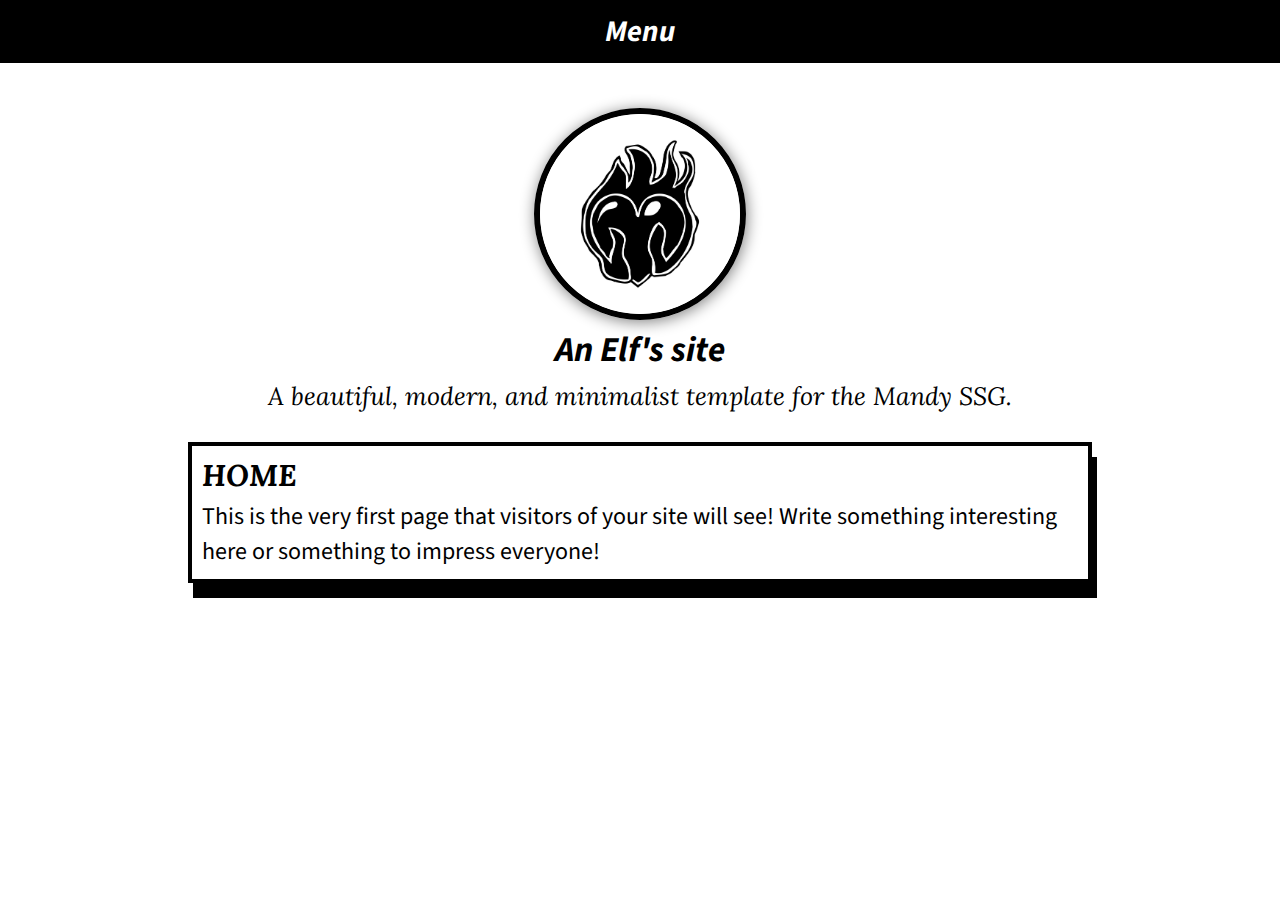
<file: index.html>
<!DOCTYPE html>
<html>
 <head>
<meta property="og:image:type" content="image/png">
<meta name="twitter:image:type" content="image/png">
<meta property="og:image" content="/assets/banner/banner.png">
<meta property="twitter:image" content="/assets/banner/banner.png">
<meta property="og:name" content="An Elf's site">
<meta property="og:description" content="The default template site for creating new Mandy-powered sites.">
<meta name="twitter:name" content="An Elf's site">
<meta name="keywords" content="static-site-generator mandy rust template liquid open-source mit-license">
<meta name="twitter:card" content="summary_large_image">
<meta name="twitter:image:alt" content="An Elf's site">
<meta name="viewport" content="width=device-width, initial-scale=1">
<meta name="description" content="The default template site for creating new Mandy-powered sites.">
<meta name="twitter:description" content="The default template site for creating new Mandy-powered sites.">
<link rel="stylesheet" href="/css/index.css" type="text/css"/>
<link rel="apple-touch-icon" sizes="57x57" href="/assets/favicons/apple-icon-57x57.png">
<link rel="apple-touch-icon" sizes="60x60" href="/assets/favicons/apple-icon-60x60.png">
<link rel="apple-touch-icon" sizes="72x72" href="/assets/favicons/apple-icon-72x72.png">
<link rel="apple-touch-icon" sizes="76x76" href="/assets/favicons/apple-icon-76x76.png">
<link rel="apple-touch-icon" sizes="114x114" href="/assets/favicons/apple-icon-114x114.png">
<link rel="apple-touch-icon" sizes="120x120" href="/assets/favicons/apple-icon-120x120.png">
<link rel="apple-touch-icon" sizes="144x144" href="/assets/favicons/apple-icon-144x144.png">
<link rel="apple-touch-icon" sizes="152x152" href="/assets/favicons/apple-icon-152x152.png">
<link rel="apple-touch-icon" sizes="180x180" href="/assets/favicons/apple-icon-180x180.png">
<link rel="icon" type="image/png" sizes="192x192"  href="/assets/favicons/android-icon-192x192.png">
<link rel="icon" type="image/png" sizes="32x32" href="/assets/favicons/favicon-32x32.png">
<link rel="icon" type="image/png" sizes="96x96" href="/assets/favicons/favicon-96x96.png">
<link rel="icon" type="image/png" sizes="16x16" href="/assets/favicons/favicon-16x16.png">
<link rel="manifest" href="/assets/icon_info/manifest.json">
<meta name="msapplication-TileColor" content="#ffffff">
<meta name="msapplication-TileImage" content="assets/favicons/ms-icon-144x144.png">
<meta name="theme-color" content="#ffffff">
<title>An Elf's site | Home</title>
<link rel="stylesheet" href="https://fonts.googleapis.com/css?family=Source+Sans+Pro:400,400i,700,700i|Lora:400,400i,700,700i">
</head>
 <body>
  <div class="menu">
 <p class="menu">
  <a class="menu" href="javascript:void(0);" onclick="openNav('navigation');">
  Menu
  </a>
 </p>
</div>
  <div class="navigation" id="navigation">
 <ul class="navigation">
 
  <li class="navigation">
   <a class="navigation" href="">
    Home
   </a>
  </li>
 
  <li class="navigation">
   <a class="navigation" href="/content/about">
    About
   </a>
  </li>
 
  <li class="navigation">
   <a class="navigation" href="/content/blog">
    Blog
   </a>
  </li>
 
  <li class="navigation">
   <a class="navigation" href="javascript:void(0);" onclick="closeNav('navigation');">
    Close
   </a>
  </li>
 </ul>
</div>
  <img class="pfp" src="/assets/logo/logo.png"/>
<h1>An Elf's site</h1>
<p class="motto">
 A beautiful, modern, and minimalist template for the Mandy SSG.
</p>
  <div class="content">
   <h2 id='home'>HOME</h2>

<p>This is the very first page that visitors of your site will see! Write something interesting here or something to impress everyone!</p>

  </div>
  <br/>
  <script async src="/assets/javascript/nav.js" type="text/javascript">
</script>
  </body>
</html>
</file>
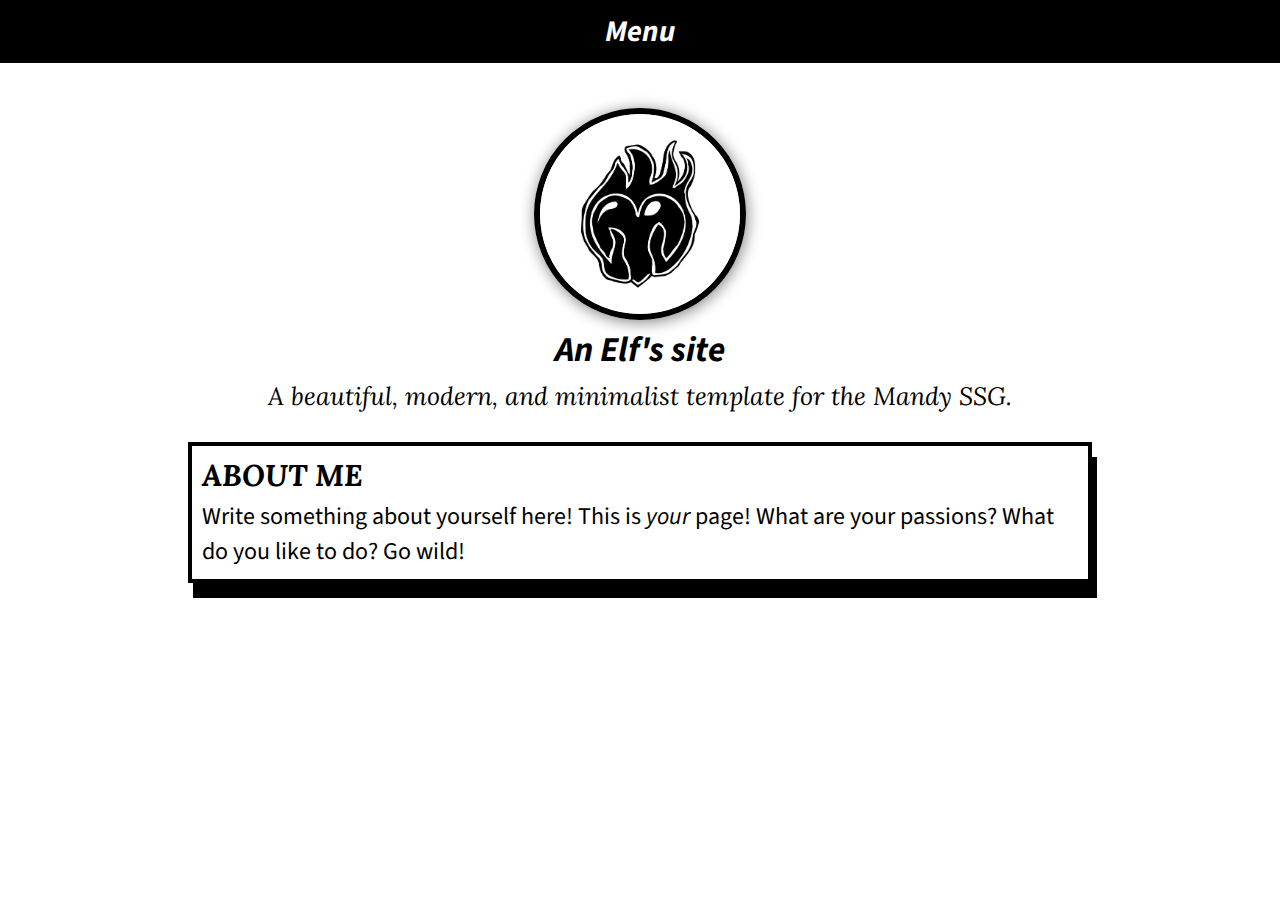
<file: content/about/index.html>
<!DOCTYPE html>
<html>
 <head>
<meta property="og:image:type" content="image/png">
<meta name="twitter:image:type" content="image/png">
<meta property="og:image" content="/assets/banner/banner.png">
<meta property="twitter:image" content="/assets/banner/banner.png">
<meta property="og:name" content="An Elf's site">
<meta property="og:description" content="The default template site for creating new Mandy-powered sites.">
<meta name="twitter:name" content="An Elf's site">
<meta name="keywords" content="static-site-generator mandy rust template liquid open-source mit-license">
<meta name="twitter:card" content="summary_large_image">
<meta name="twitter:image:alt" content="An Elf's site">
<meta name="viewport" content="width=device-width, initial-scale=1">
<meta name="description" content="The default template site for creating new Mandy-powered sites.">
<meta name="twitter:description" content="The default template site for creating new Mandy-powered sites.">
<link rel="stylesheet" href="/css/index.css" type="text/css"/>
<link rel="apple-touch-icon" sizes="57x57" href="/assets/favicons/apple-icon-57x57.png">
<link rel="apple-touch-icon" sizes="60x60" href="/assets/favicons/apple-icon-60x60.png">
<link rel="apple-touch-icon" sizes="72x72" href="/assets/favicons/apple-icon-72x72.png">
<link rel="apple-touch-icon" sizes="76x76" href="/assets/favicons/apple-icon-76x76.png">
<link rel="apple-touch-icon" sizes="114x114" href="/assets/favicons/apple-icon-114x114.png">
<link rel="apple-touch-icon" sizes="120x120" href="/assets/favicons/apple-icon-120x120.png">
<link rel="apple-touch-icon" sizes="144x144" href="/assets/favicons/apple-icon-144x144.png">
<link rel="apple-touch-icon" sizes="152x152" href="/assets/favicons/apple-icon-152x152.png">
<link rel="apple-touch-icon" sizes="180x180" href="/assets/favicons/apple-icon-180x180.png">
<link rel="icon" type="image/png" sizes="192x192"  href="/assets/favicons/android-icon-192x192.png">
<link rel="icon" type="image/png" sizes="32x32" href="/assets/favicons/favicon-32x32.png">
<link rel="icon" type="image/png" sizes="96x96" href="/assets/favicons/favicon-96x96.png">
<link rel="icon" type="image/png" sizes="16x16" href="/assets/favicons/favicon-16x16.png">
<link rel="manifest" href="/assets/icon_info/manifest.json">
<meta name="msapplication-TileColor" content="#ffffff">
<meta name="msapplication-TileImage" content="assets/favicons/ms-icon-144x144.png">
<meta name="theme-color" content="#ffffff">
<title>An Elf's site | About</title>
<link rel="stylesheet" href="https://fonts.googleapis.com/css?family=Source+Sans+Pro:400,400i,700,700i|Lora:400,400i,700,700i">
</head>
 <body>
  <div class="menu">
 <p class="menu">
  <a class="menu" href="javascript:void(0);" onclick="openNav('navigation');">
  Menu
  </a>
 </p>
</div>
  <div class="navigation" id="navigation">
 <ul class="navigation">
 
  <li class="navigation">
   <a class="navigation" href="">
    Home
   </a>
  </li>
 
  <li class="navigation">
   <a class="navigation" href="/content/about">
    About
   </a>
  </li>
 
  <li class="navigation">
   <a class="navigation" href="/content/blog">
    Blog
   </a>
  </li>
 
  <li class="navigation">
   <a class="navigation" href="javascript:void(0);" onclick="closeNav('navigation');">
    Close
   </a>
  </li>
 </ul>
</div>
  <img class="pfp" src="/assets/logo/logo.png"/>
<h1>An Elf's site</h1>
<p class="motto">
 A beautiful, modern, and minimalist template for the Mandy SSG.
</p>
  <div class="content">
   <h2 id='about_me'>ABOUT ME</h2>

<p>Write something about yourself here! This is <em>your</em> page! What are your passions? What do you like to do? Go wild!</p>

  </div>
  <br/>
  <script async src="/assets/javascript/nav.js" type="text/javascript">
</script>
  </body>
</html>
</file>
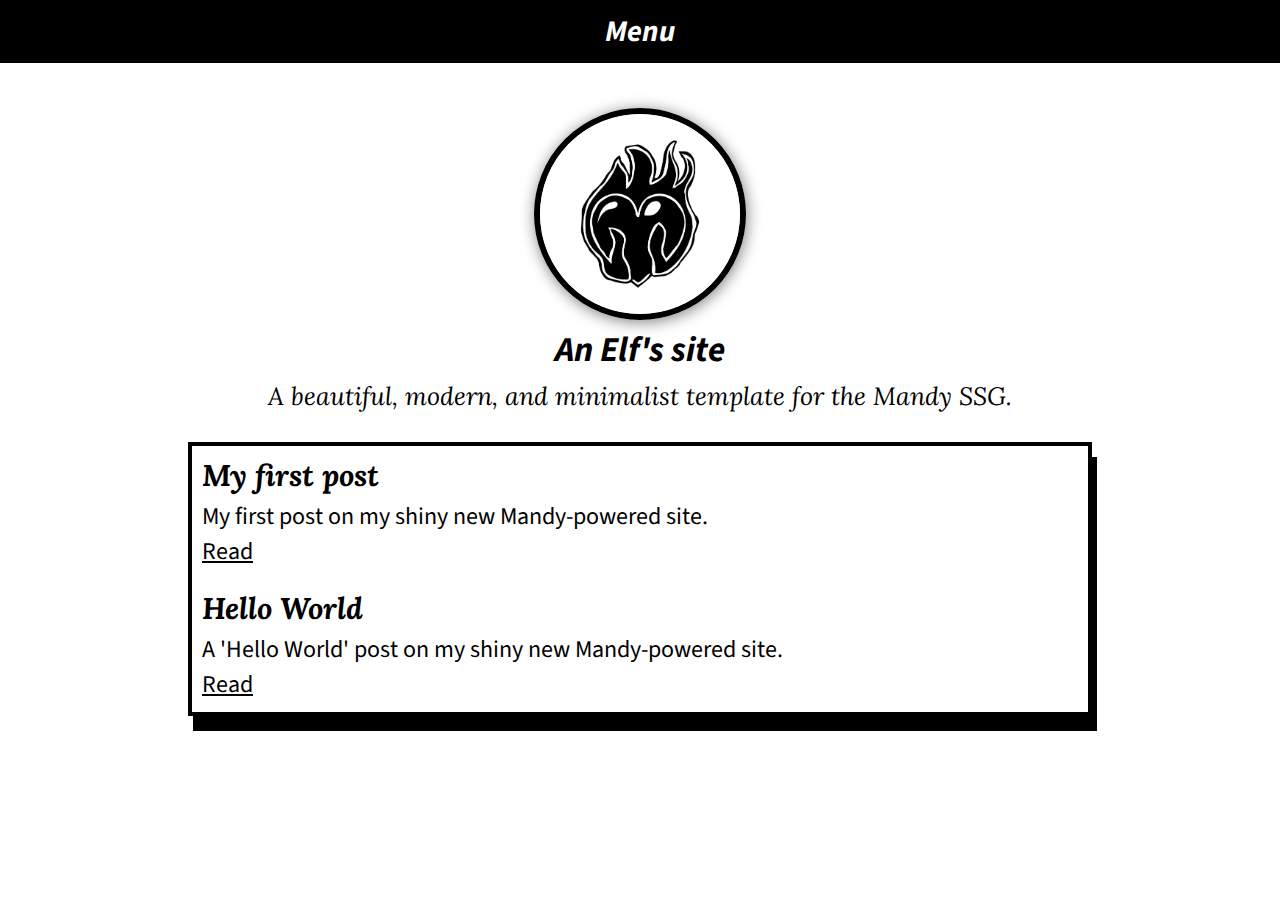
<file: content/blog/index.html>
<!DOCTYPE html>
<html>
 <head>
<meta property="og:image:type" content="image/png">
<meta name="twitter:image:type" content="image/png">
<meta property="og:image" content="/assets/banner/banner.png">
<meta property="twitter:image" content="/assets/banner/banner.png">
<meta property="og:name" content="An Elf's site">
<meta property="og:description" content="The default template site for creating new Mandy-powered sites.">
<meta name="twitter:name" content="An Elf's site">
<meta name="keywords" content="static-site-generator mandy rust template liquid open-source mit-license">
<meta name="twitter:card" content="summary_large_image">
<meta name="twitter:image:alt" content="An Elf's site">
<meta name="viewport" content="width=device-width, initial-scale=1">
<meta name="description" content="The default template site for creating new Mandy-powered sites.">
<meta name="twitter:description" content="The default template site for creating new Mandy-powered sites.">
<link rel="stylesheet" href="/css/index.css" type="text/css"/>
<link rel="apple-touch-icon" sizes="57x57" href="/assets/favicons/apple-icon-57x57.png">
<link rel="apple-touch-icon" sizes="60x60" href="/assets/favicons/apple-icon-60x60.png">
<link rel="apple-touch-icon" sizes="72x72" href="/assets/favicons/apple-icon-72x72.png">
<link rel="apple-touch-icon" sizes="76x76" href="/assets/favicons/apple-icon-76x76.png">
<link rel="apple-touch-icon" sizes="114x114" href="/assets/favicons/apple-icon-114x114.png">
<link rel="apple-touch-icon" sizes="120x120" href="/assets/favicons/apple-icon-120x120.png">
<link rel="apple-touch-icon" sizes="144x144" href="/assets/favicons/apple-icon-144x144.png">
<link rel="apple-touch-icon" sizes="152x152" href="/assets/favicons/apple-icon-152x152.png">
<link rel="apple-touch-icon" sizes="180x180" href="/assets/favicons/apple-icon-180x180.png">
<link rel="icon" type="image/png" sizes="192x192"  href="/assets/favicons/android-icon-192x192.png">
<link rel="icon" type="image/png" sizes="32x32" href="/assets/favicons/favicon-32x32.png">
<link rel="icon" type="image/png" sizes="96x96" href="/assets/favicons/favicon-96x96.png">
<link rel="icon" type="image/png" sizes="16x16" href="/assets/favicons/favicon-16x16.png">
<link rel="manifest" href="/assets/icon_info/manifest.json">
<meta name="msapplication-TileColor" content="#ffffff">
<meta name="msapplication-TileImage" content="assets/favicons/ms-icon-144x144.png">
<meta name="theme-color" content="#ffffff">
<title>An Elf's site | Blog</title>
<link rel="stylesheet" href="https://fonts.googleapis.com/css?family=Source+Sans+Pro:400,400i,700,700i|Lora:400,400i,700,700i">
</head>
 <body>
  <div class="menu">
 <p class="menu">
  <a class="menu" href="javascript:void(0);" onclick="openNav('navigation');">
  Menu
  </a>
 </p>
</div>
  <div class="navigation" id="navigation">
 <ul class="navigation">
 
  <li class="navigation">
   <a class="navigation" href="">
    Home
   </a>
  </li>
 
  <li class="navigation">
   <a class="navigation" href="/content/about">
    About
   </a>
  </li>
 
  <li class="navigation">
   <a class="navigation" href="/content/blog">
    Blog
   </a>
  </li>
 
  <li class="navigation">
   <a class="navigation" href="javascript:void(0);" onclick="closeNav('navigation');">
    Close
   </a>
  </li>
 </ul>
</div>
  <img class="pfp" src="/assets/logo/logo.png"/>
<h1>An Elf's site</h1>
<p class="motto">
 A beautiful, modern, and minimalist template for the Mandy SSG.
</p>
  <div class="content">
   
    <h2>My first post</h2>
    <p>
     My first post on my shiny new Mandy-powered site.<br/>
     <a href="/posts/2023-05-26-My-first-post">
      Read
     </a>
    </p>
   
    <h2>Hello World</h2>
    <p>
     A 'Hello World' post on my shiny new Mandy-powered site.<br/>
     <a href="/posts/2023-06-26-Hello-World">
      Read
     </a>
    </p>
   
  </div>
  <br/>
  <script async src="/assets/javascript/nav.js" type="text/javascript">
</script>
 </body>
</html>
</file>
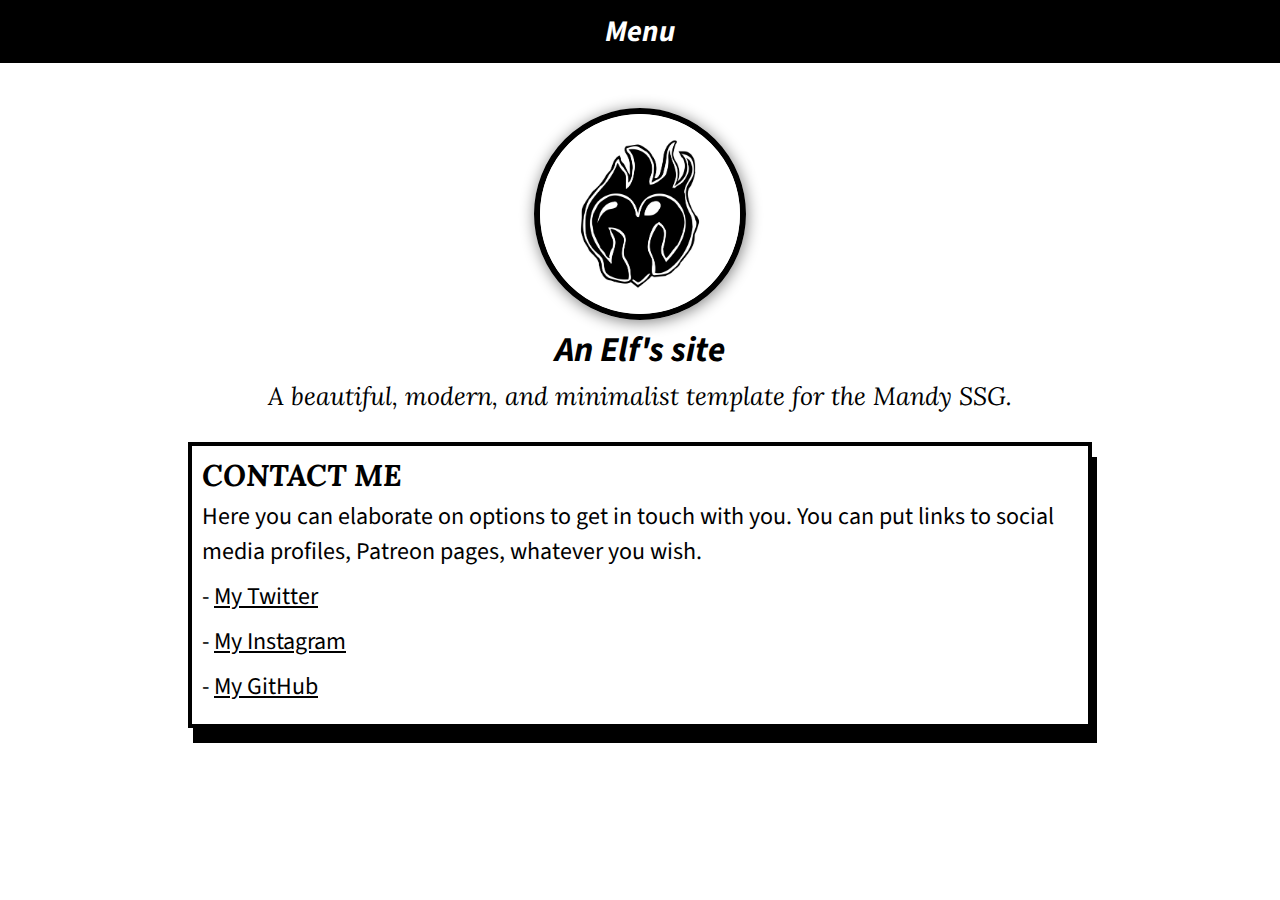
<file: content/contact/index.html>
<!DOCTYPE html>
<html>
 <head>
<meta property="og:image:type" content="image/png">
<meta name="twitter:image:type" content="image/png">
<meta property="og:image" content="/assets/banner/banner.png">
<meta property="twitter:image" content="/assets/banner/banner.png">
<meta property="og:name" content="An Elf's site">
<meta property="og:description" content="The default template site for creating new Mandy-powered sites.">
<meta name="twitter:name" content="An Elf's site">
<meta name="keywords" content="static-site-generator mandy rust template liquid open-source mit-license">
<meta name="twitter:card" content="summary_large_image">
<meta name="twitter:image:alt" content="An Elf's site">
<meta name="viewport" content="width=device-width, initial-scale=1">
<meta name="description" content="The default template site for creating new Mandy-powered sites.">
<meta name="twitter:description" content="The default template site for creating new Mandy-powered sites.">
<link rel="stylesheet" href="/css/index.css" type="text/css"/>
<link rel="apple-touch-icon" sizes="57x57" href="/assets/favicons/apple-icon-57x57.png">
<link rel="apple-touch-icon" sizes="60x60" href="/assets/favicons/apple-icon-60x60.png">
<link rel="apple-touch-icon" sizes="72x72" href="/assets/favicons/apple-icon-72x72.png">
<link rel="apple-touch-icon" sizes="76x76" href="/assets/favicons/apple-icon-76x76.png">
<link rel="apple-touch-icon" sizes="114x114" href="/assets/favicons/apple-icon-114x114.png">
<link rel="apple-touch-icon" sizes="120x120" href="/assets/favicons/apple-icon-120x120.png">
<link rel="apple-touch-icon" sizes="144x144" href="/assets/favicons/apple-icon-144x144.png">
<link rel="apple-touch-icon" sizes="152x152" href="/assets/favicons/apple-icon-152x152.png">
<link rel="apple-touch-icon" sizes="180x180" href="/assets/favicons/apple-icon-180x180.png">
<link rel="icon" type="image/png" sizes="192x192"  href="/assets/favicons/android-icon-192x192.png">
<link rel="icon" type="image/png" sizes="32x32" href="/assets/favicons/favicon-32x32.png">
<link rel="icon" type="image/png" sizes="96x96" href="/assets/favicons/favicon-96x96.png">
<link rel="icon" type="image/png" sizes="16x16" href="/assets/favicons/favicon-16x16.png">
<link rel="manifest" href="/assets/icon_info/manifest.json">
<meta name="msapplication-TileColor" content="#ffffff">
<meta name="msapplication-TileImage" content="assets/favicons/ms-icon-144x144.png">
<meta name="theme-color" content="#ffffff">
<title>An Elf's site | Contact</title>
<link rel="stylesheet" href="https://fonts.googleapis.com/css?family=Source+Sans+Pro:400,400i,700,700i|Lora:400,400i,700,700i">
</head>
 <body>
  <div class="menu">
 <p class="menu">
  <a class="menu" href="javascript:void(0);" onclick="openNav('navigation');">
  Menu
  </a>
 </p>
</div>
  <div class="navigation" id="navigation">
 <ul class="navigation">
 
  <li class="navigation">
   <a class="navigation" href="">
    Home
   </a>
  </li>
 
  <li class="navigation">
   <a class="navigation" href="/content/about">
    About
   </a>
  </li>
 
  <li class="navigation">
   <a class="navigation" href="/content/blog">
    Blog
   </a>
  </li>
 
  <li class="navigation">
   <a class="navigation" href="javascript:void(0);" onclick="closeNav('navigation');">
    Close
   </a>
  </li>
 </ul>
</div>
  <img class="pfp" src="/assets/logo/logo.png"/>
<h1>An Elf's site</h1>
<p class="motto">
 A beautiful, modern, and minimalist template for the Mandy SSG.
</p>
  <div class="content">
   <h2 id='contact_me'>CONTACT ME</h2>

<p>Here you can elaborate on options to get in touch with you. You can put links to social media profiles, Patreon pages, whatever you wish.</p>

<ul>
<li><a href='https://twitter.com/your_twitter_username'>My Twitter</a></li>

<li><a href='https://instagram.com/your_instagram_username'>My Instagram</a></li>

<li><a href='https://github.com/your_github_username'>My GitHub</a></li>
</ul>

  </div>
  <br/>
  <script async src="/assets/javascript/nav.js" type="text/javascript">
</script>
  </body>
</html>
</file>
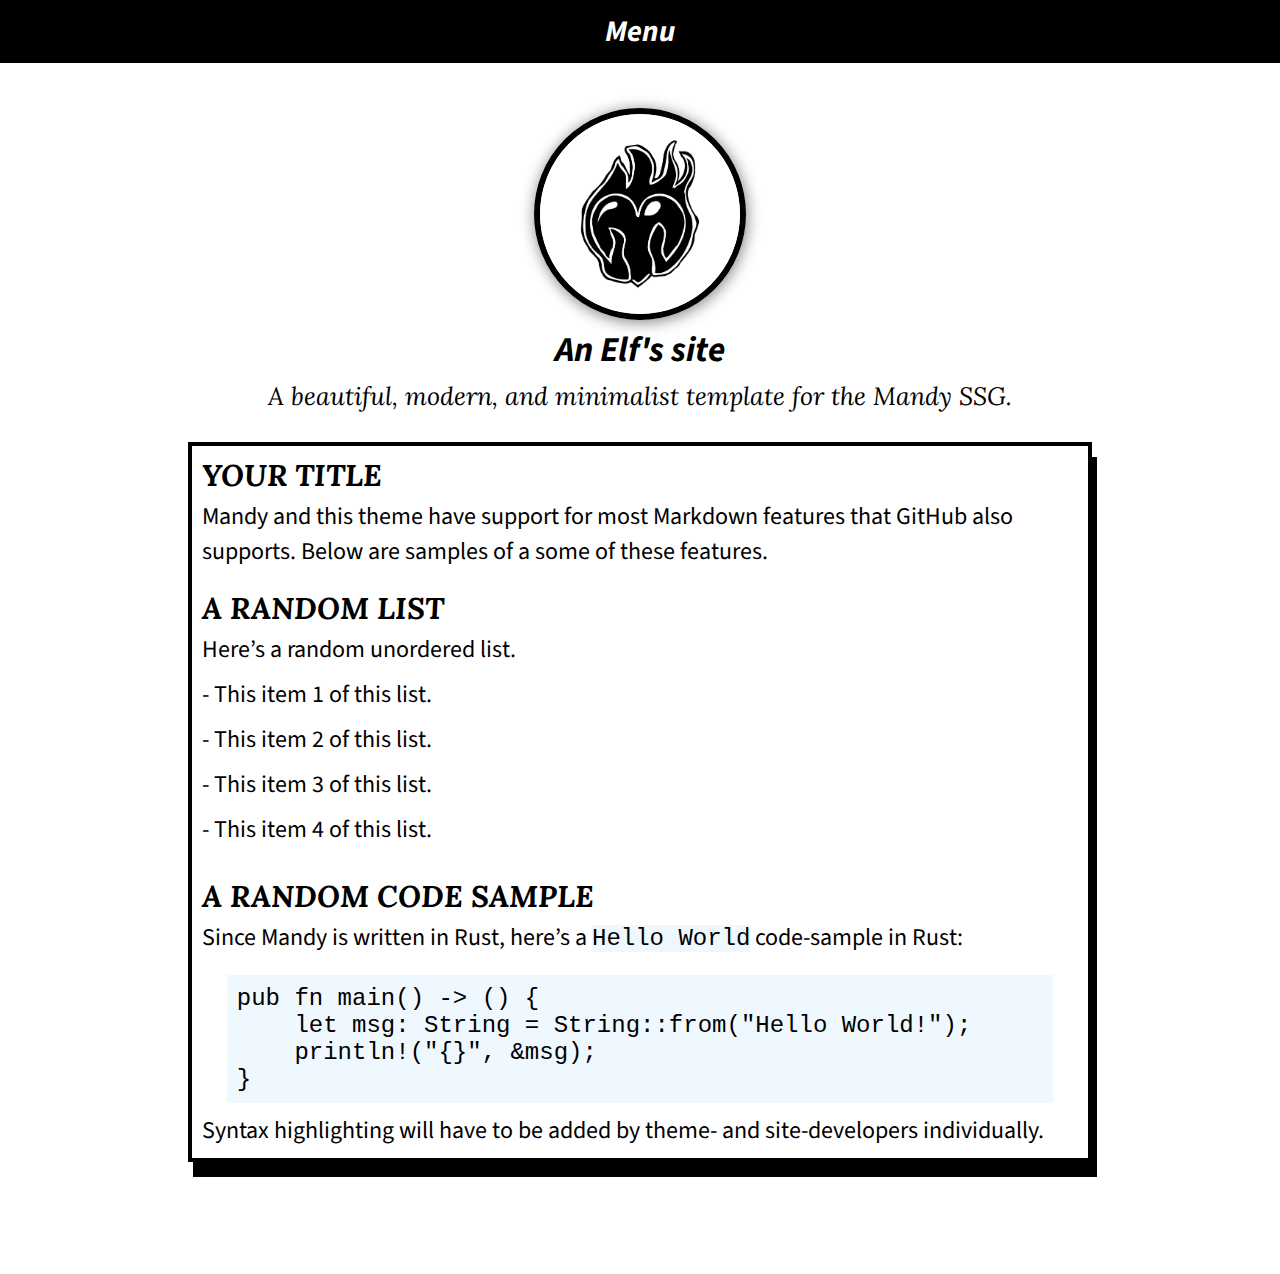
<file: posts/2023-05-26-My-first-post/index.html>
<!DOCTYPE html>
<html>
 <head>
<meta property="og:image:type" content="image/png">
<meta name="twitter:image:type" content="image/png">
<meta property="og:image" content="/assets/banner/banner.png">
<meta property="twitter:image" content="/assets/banner/banner.png">
<meta property="og:name" content="An Elf's site">
<meta property="og:description" content="The default template site for creating new Mandy-powered sites.">
<meta name="twitter:name" content="An Elf's site">
<meta name="keywords" content="static-site-generator mandy rust template liquid open-source mit-license">
<meta name="twitter:card" content="summary_large_image">
<meta name="twitter:image:alt" content="An Elf's site">
<meta name="viewport" content="width=device-width, initial-scale=1">
<meta name="description" content="The default template site for creating new Mandy-powered sites.">
<meta name="twitter:description" content="The default template site for creating new Mandy-powered sites.">
<link rel="stylesheet" href="/css/index.css" type="text/css"/>
<link rel="apple-touch-icon" sizes="57x57" href="/assets/favicons/apple-icon-57x57.png">
<link rel="apple-touch-icon" sizes="60x60" href="/assets/favicons/apple-icon-60x60.png">
<link rel="apple-touch-icon" sizes="72x72" href="/assets/favicons/apple-icon-72x72.png">
<link rel="apple-touch-icon" sizes="76x76" href="/assets/favicons/apple-icon-76x76.png">
<link rel="apple-touch-icon" sizes="114x114" href="/assets/favicons/apple-icon-114x114.png">
<link rel="apple-touch-icon" sizes="120x120" href="/assets/favicons/apple-icon-120x120.png">
<link rel="apple-touch-icon" sizes="144x144" href="/assets/favicons/apple-icon-144x144.png">
<link rel="apple-touch-icon" sizes="152x152" href="/assets/favicons/apple-icon-152x152.png">
<link rel="apple-touch-icon" sizes="180x180" href="/assets/favicons/apple-icon-180x180.png">
<link rel="icon" type="image/png" sizes="192x192"  href="/assets/favicons/android-icon-192x192.png">
<link rel="icon" type="image/png" sizes="32x32" href="/assets/favicons/favicon-32x32.png">
<link rel="icon" type="image/png" sizes="96x96" href="/assets/favicons/favicon-96x96.png">
<link rel="icon" type="image/png" sizes="16x16" href="/assets/favicons/favicon-16x16.png">
<link rel="manifest" href="/assets/icon_info/manifest.json">
<meta name="msapplication-TileColor" content="#ffffff">
<meta name="msapplication-TileImage" content="assets/favicons/ms-icon-144x144.png">
<meta name="theme-color" content="#ffffff">
<title>An Elf's site | My first post</title>
<link rel="stylesheet" href="https://fonts.googleapis.com/css?family=Source+Sans+Pro:400,400i,700,700i|Lora:400,400i,700,700i">
</head>
 <body>
  <div class="menu">
 <p class="menu">
  <a class="menu" href="javascript:void(0);" onclick="openNav('navigation');">
  Menu
  </a>
 </p>
</div>
  <div class="navigation" id="navigation">
 <ul class="navigation">
 
  <li class="navigation">
   <a class="navigation" href="">
    Home
   </a>
  </li>
 
  <li class="navigation">
   <a class="navigation" href="/content/about">
    About
   </a>
  </li>
 
  <li class="navigation">
   <a class="navigation" href="/content/blog">
    Blog
   </a>
  </li>
 
  <li class="navigation">
   <a class="navigation" href="javascript:void(0);" onclick="closeNav('navigation');">
    Close
   </a>
  </li>
 </ul>
</div>
  <img class="pfp" src="/assets/logo/logo.png"/>
<h1>An Elf's site</h1>
<p class="motto">
 A beautiful, modern, and minimalist template for the Mandy SSG.
</p>
  <div class="content">
   <h2 id='your_title'>YOUR TITLE</h2>

<p>Mandy and this theme have support for most Markdown features that GitHub also supports. Below are samples of a some of these features.</p>

<h2 id='a_random_list'>A RANDOM LIST</h2>

<p>Here&#8217;s a random unordered list.</p>

<ul>
<li>This item 1 of this list.</li>

<li>This item 2 of this list.</li>

<li>This item 3 of this list.</li>

<li>This item 4 of this list.</li>
</ul>

<h2 id='a_random_code_sample'>A RANDOM CODE SAMPLE</h2>

<p>Since Mandy is written in Rust, here&#8217;s a <code>Hello World</code> code-sample in Rust:</p>

<pre><code class="language-Rust">pub fn main() -&gt; () {
    let msg: String = String::from(&quot;Hello World!&quot;);
    println!(&quot;{}&quot;, &amp;msg);
}</code></pre>

<p>Syntax highlighting will have to be added by theme- and site-developers individually.</p>

  </div>
  <br/>
  <script async src="/assets/javascript/nav.js" type="text/javascript">
</script>
  </body>
</html>
</file>
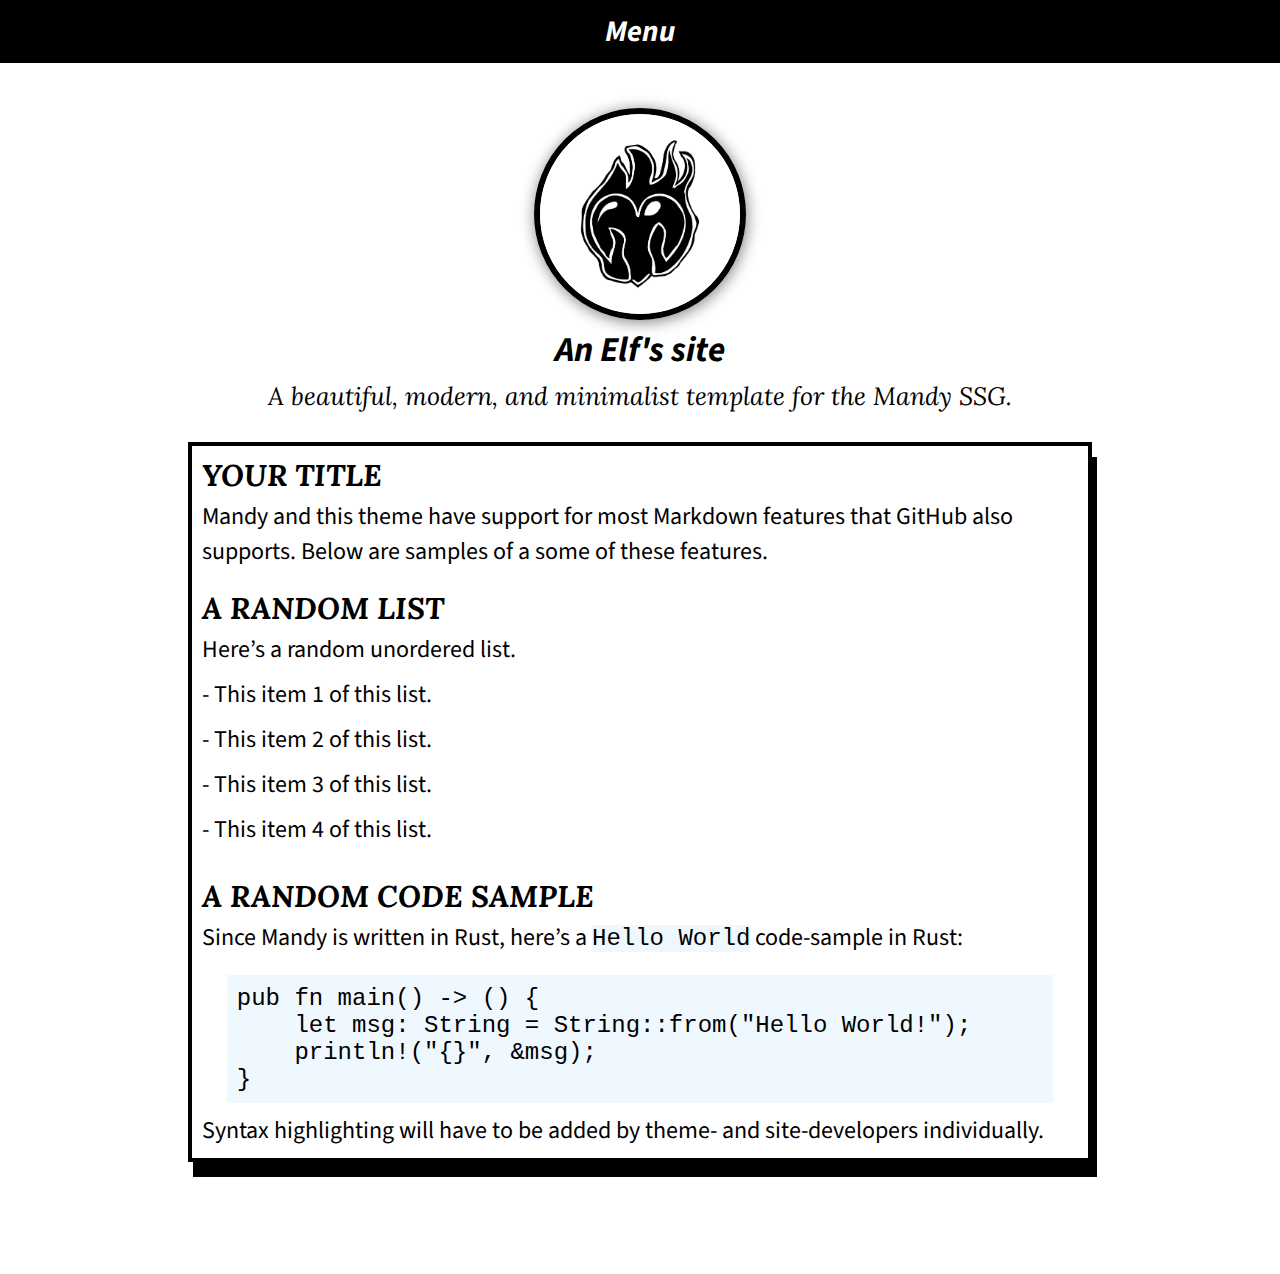
<file: posts/2023-06-26-Hello-World/index.html>
<!DOCTYPE html>
<html>
 <head>
<meta property="og:image:type" content="image/png">
<meta name="twitter:image:type" content="image/png">
<meta property="og:image" content="/assets/banner/banner.png">
<meta property="twitter:image" content="/assets/banner/banner.png">
<meta property="og:name" content="An Elf's site">
<meta property="og:description" content="The default template site for creating new Mandy-powered sites.">
<meta name="twitter:name" content="An Elf's site">
<meta name="keywords" content="static-site-generator mandy rust template liquid open-source mit-license">
<meta name="twitter:card" content="summary_large_image">
<meta name="twitter:image:alt" content="An Elf's site">
<meta name="viewport" content="width=device-width, initial-scale=1">
<meta name="description" content="The default template site for creating new Mandy-powered sites.">
<meta name="twitter:description" content="The default template site for creating new Mandy-powered sites.">
<link rel="stylesheet" href="/css/index.css" type="text/css"/>
<link rel="apple-touch-icon" sizes="57x57" href="/assets/favicons/apple-icon-57x57.png">
<link rel="apple-touch-icon" sizes="60x60" href="/assets/favicons/apple-icon-60x60.png">
<link rel="apple-touch-icon" sizes="72x72" href="/assets/favicons/apple-icon-72x72.png">
<link rel="apple-touch-icon" sizes="76x76" href="/assets/favicons/apple-icon-76x76.png">
<link rel="apple-touch-icon" sizes="114x114" href="/assets/favicons/apple-icon-114x114.png">
<link rel="apple-touch-icon" sizes="120x120" href="/assets/favicons/apple-icon-120x120.png">
<link rel="apple-touch-icon" sizes="144x144" href="/assets/favicons/apple-icon-144x144.png">
<link rel="apple-touch-icon" sizes="152x152" href="/assets/favicons/apple-icon-152x152.png">
<link rel="apple-touch-icon" sizes="180x180" href="/assets/favicons/apple-icon-180x180.png">
<link rel="icon" type="image/png" sizes="192x192"  href="/assets/favicons/android-icon-192x192.png">
<link rel="icon" type="image/png" sizes="32x32" href="/assets/favicons/favicon-32x32.png">
<link rel="icon" type="image/png" sizes="96x96" href="/assets/favicons/favicon-96x96.png">
<link rel="icon" type="image/png" sizes="16x16" href="/assets/favicons/favicon-16x16.png">
<link rel="manifest" href="/assets/icon_info/manifest.json">
<meta name="msapplication-TileColor" content="#ffffff">
<meta name="msapplication-TileImage" content="assets/favicons/ms-icon-144x144.png">
<meta name="theme-color" content="#ffffff">
<title>An Elf's site | Hello World</title>
<link rel="stylesheet" href="https://fonts.googleapis.com/css?family=Source+Sans+Pro:400,400i,700,700i|Lora:400,400i,700,700i">
</head>
 <body>
  <div class="menu">
 <p class="menu">
  <a class="menu" href="javascript:void(0);" onclick="openNav('navigation');">
  Menu
  </a>
 </p>
</div>
  <div class="navigation" id="navigation">
 <ul class="navigation">
 
  <li class="navigation">
   <a class="navigation" href="">
    Home
   </a>
  </li>
 
  <li class="navigation">
   <a class="navigation" href="/content/about">
    About
   </a>
  </li>
 
  <li class="navigation">
   <a class="navigation" href="/content/blog">
    Blog
   </a>
  </li>
 
  <li class="navigation">
   <a class="navigation" href="javascript:void(0);" onclick="closeNav('navigation');">
    Close
   </a>
  </li>
 </ul>
</div>
  <img class="pfp" src="/assets/logo/logo.png"/>
<h1>An Elf's site</h1>
<p class="motto">
 A beautiful, modern, and minimalist template for the Mandy SSG.
</p>
  <div class="content">
   <h2 id='your_title'>YOUR TITLE</h2>

<p>Mandy and this theme have support for most Markdown features that GitHub also supports. Below are samples of a some of these features.</p>

<h2 id='a_random_list'>A RANDOM LIST</h2>

<p>Here&#8217;s a random unordered list.</p>

<ul>
<li>This item 1 of this list.</li>

<li>This item 2 of this list.</li>

<li>This item 3 of this list.</li>

<li>This item 4 of this list.</li>
</ul>

<h2 id='a_random_code_sample'>A RANDOM CODE SAMPLE</h2>

<p>Since Mandy is written in Rust, here&#8217;s a <code>Hello World</code> code-sample in Rust:</p>

<pre><code class="language-Rust">pub fn main() -&gt; () {
    let msg: String = String::from(&quot;Hello World!&quot;);
    println!(&quot;{}&quot;, &amp;msg);
}</code></pre>

<p>Syntax highlighting will have to be added by theme- and site-developers individually.</p>

  </div>
  <br/>
  <script async src="/assets/javascript/nav.js" type="text/javascript">
</script>
  </body>
</html>
</file>
<file: css/index.css>
img.pfp{width:200px;height:200px;border-top-left-radius:50%;border-top-right-radius:50%;border-bottom-left-radius:50%;border-bottom-right-radius:50%;margin:0 auto;display:block;box-shadow:1px 2px 15px gray;border:6px solid #000;margin-top:5vh !important;margin-bottom:5px !important;padding:0px}h1{text-align:center;color:#000;font-size:35px;padding:0px;margin-top:0px;margin-bottom:5px;margin-left:0px;margin-right:0px;font-weight:700;font-style:italic;font-family:"Source Sans Pro"}p.motto{text-align:center;color:#000;font-size:25px;padding:0px;margin-top:0px;margin-bottom:30px;margin-left:0px;margin-right:0px;font-weight:400;font-style:italic;font-family:"Lora"}div.content{margin:0 auto;width:70%;display:block;border:4px solid #000;box-shadow:5px 15px 0px #000;background-color:#fff;margin-bottom:10vh !important;margin-top:0px !important}h2{text-align:left;color:#000;font-size:30px;padding-top:10px;padding-left:10px;padding-bottom:5px;padding-right:10px;margin:0px;font-weight:700;font-style:italic;font-family:"Lora"}h3{text-align:left;color:#000;font-size:28px;padding-top:10px;padding-left:10px;padding-bottom:5px;padding-right:10px;margin:0px;font-weight:700;font-style:italic;font-family:"Lora"}h4{text-align:left;color:#000;font-size:26px;padding-top:10px;padding-left:10px;padding-bottom:5px;padding-right:10px;margin:0px;font-weight:700;font-style:italic;font-family:"Lora"}p{text-align:left;color:#000;font-size:24px;padding-top:0px;padding-left:10px;padding-bottom:10px;padding-right:10px;margin:0px;font-weight:400;font-style:none;font-family:"Source Sans Pro"}ul{text-align:left;padding-top:0px;padding-left:10px;padding-bottom:10px;padding-right:10px;margin:0px;list-style:none}li{color:#000;font-size:24px;padding-top:0px;padding-left:0px;padding-bottom:10px;padding-right:0px;margin:0px;font-weight:400;font-style:none;font-family:"Source Sans Pro";text-decoration:none;transition-duration:.6s}li::before{content:"-";padding-top:0px;padding-left:0px;padding-bottom:0px;padding-right:5px}a{color:#000;font-size:24px;padding:0px;margin:0px;font-weight:400;font-style:none;font-family:"Source Sans Pro";text-decoration:underline;transition-duration:.6s}a:hover{color:gray}img.inline{width:30px;height:30px;margin:0px;padding:0px}div.navigation{top:0;right:0;left:0;bottom:0;width:0vw;height:0vh;padding:0px;margin:0px;background-color:#000;position:fixed;z-index:2;overflow:hidden;transition-duration:.6s}ul.navigation{width:100%;margin-bottom:0px;margin-top:20vh;padding:0px;margin-right:0px;margin-left:0px;list-style:none;z-index:2}li.navigation{text-align:left;padding-left:30px;padding-bottom:10px;padding-right:10px;padding-top:0px;font-family:"Source Sans Pro";font-weight:700;font-size:30px;font-style:none;color:#fff;margin:0px;z-index:2}li.navigation::before{content:"";padding-top:0px;padding-left:0px;padding-bottom:0px;padding-right:0px}a.navigation{font-style:normal;padding:0px;font-family:"Source Sans Pro";font-weight:700;font-size:30px;color:#fff;margin:0px;text-decoration:none;z-index:2;transition-duration:.6s}div.menu{width:100%;top:0;left:0;right:0;background-color:#000;margin:0px;padding:0px}p.menu{text-align:center;padding:10px;font-size:30px;font-family:"Source Sans Pro";font-weight:700;color:#fff;font-style:italic;margin:0px}a.menu{text-align:center;padding:10px;font-size:30px;font-family:"Source Sans Pro";font-weight:700;color:#fff;text-decoration:none;transition-duration:.6s;font-style:italic;margin:0px}a.menu:hover{color:gray}pre{width:90%;margin:0 auto;display:block;margin-top:10px !important;margin-bottom:10px !important;overflow-x:scroll;overflow-y:scroll;padding:10px;background-color:#f0f8ff}code{color:#000;overflow-y:scroll;font-size:24px;padding:0px;margin:0px;font-family:monospace;font-weight:lighter;background-color:#f0f8ff;font-style:none;text-decoration:none;transition-duration:.6s}html{top:0;right:0;left:0;bottom:0;width:100vw;height:100vh;padding:0px;margin:0px}body{top:0;right:0;left:0;bottom:0;width:100%;height:100%;padding:0px;margin:0px;background-color:#fff}@media screen and (max-width: 800px){img.pfp{width:150px;height:150px}h1{font-size:31px}p.motto{font-size:21px}div.content{width:80%}h2{font-size:26px}h3{font-size:24px}h4{font-size:22px}p{font-size:20px}a{font-size:20px}img.inline{width:26px;height:26px}ul.navigation{margin-top:10vh}li.navigation{padding-left:20px;font-size:26px}a.navigation{font-size:26px}p.menu{font-size:26px}a.menu{font-size:26px}code{font-size:20px}}img.pfp{width:200px;height:200px;border-top-left-radius:50%;border-top-right-radius:50%;border-bottom-left-radius:50%;border-bottom-right-radius:50%;margin:0 auto;display:block;box-shadow:1px 2px 15px gray;border:6px solid #000;margin-top:5vh !important;margin-bottom:5px !important;padding:0px}h1{text-align:center;color:#000;font-size:35px;padding:0px;margin-top:0px;margin-bottom:5px;margin-left:0px;margin-right:0px;font-weight:700;font-style:italic;font-family:"Source Sans Pro"}p.motto{text-align:center;color:#000;font-size:25px;padding:0px;margin-top:0px;margin-bottom:30px;margin-left:0px;margin-right:0px;font-weight:400;font-style:italic;font-family:"Lora"}div.content{margin:0 auto;width:70%;display:block;border:4px solid #000;box-shadow:5px 15px 0px #000;background-color:#fff;margin-bottom:10vh !important;margin-top:0px !important}h2{text-align:left;color:#000;font-size:30px;padding-top:10px;padding-left:10px;padding-bottom:5px;padding-right:10px;margin:0px;font-weight:700;font-style:italic;font-family:"Lora"}h3{text-align:left;color:#000;font-size:28px;padding-top:10px;padding-left:10px;padding-bottom:5px;padding-right:10px;margin:0px;font-weight:700;font-style:italic;font-family:"Lora"}h4{text-align:left;color:#000;font-size:26px;padding-top:10px;padding-left:10px;padding-bottom:5px;padding-right:10px;margin:0px;font-weight:700;font-style:italic;font-family:"Lora"}p{text-align:left;color:#000;font-size:24px;padding-top:0px;padding-left:10px;padding-bottom:10px;padding-right:10px;margin:0px;font-weight:400;font-style:none;font-family:"Source Sans Pro"}ul{text-align:left;padding-top:0px;padding-left:10px;padding-bottom:10px;padding-right:10px;margin:0px;list-style:none}li{color:#000;font-size:24px;padding-top:0px;padding-left:0px;padding-bottom:10px;padding-right:0px;margin:0px;font-weight:400;font-style:none;font-family:"Source Sans Pro";text-decoration:none;transition-duration:.6s}li::before{content:"-";padding-top:0px;padding-left:0px;padding-bottom:0px;padding-right:5px}a{color:#000;font-size:24px;padding:0px;margin:0px;font-weight:400;font-style:none;font-family:"Source Sans Pro";text-decoration:underline;transition-duration:.6s}a:hover{color:gray}img.inline{width:30px;height:30px;margin:0px;padding:0px}div.navigation{top:0;right:0;left:0;bottom:0;width:0vw;height:0vh;padding:0px;margin:0px;background-color:#000;position:fixed;z-index:2;overflow:hidden;transition-duration:.6s}ul.navigation{width:100%;margin-bottom:0px;margin-top:20vh;padding:0px;margin-right:0px;margin-left:0px;list-style:none;z-index:2}li.navigation{text-align:left;padding-left:30px;padding-bottom:10px;padding-right:10px;padding-top:0px;font-family:"Source Sans Pro";font-weight:700;font-size:30px;font-style:none;color:#fff;margin:0px;z-index:2}li.navigation::before{content:"";padding-top:0px;padding-left:0px;padding-bottom:0px;padding-right:0px}a.navigation{font-style:normal;padding:0px;font-family:"Source Sans Pro";font-weight:700;font-size:30px;color:#fff;margin:0px;text-decoration:none;z-index:2;transition-duration:.6s}div.menu{width:100%;top:0;left:0;right:0;background-color:#000;margin:0px;padding:0px}p.menu{text-align:center;padding:10px;font-size:30px;font-family:"Source Sans Pro";font-weight:700;color:#fff;font-style:italic;margin:0px}a.menu{text-align:center;padding:10px;font-size:30px;font-family:"Source Sans Pro";font-weight:700;color:#fff;text-decoration:none;transition-duration:.6s;font-style:italic;margin:0px}a.menu:hover{color:gray}pre{width:90%;margin:0 auto;display:block;margin-top:10px !important;margin-bottom:10px !important;overflow-x:scroll;overflow-y:scroll;padding:10px;background-color:#f0f8ff}code{color:#000;overflow-y:scroll;font-size:24px;padding:0px;margin:0px;font-family:monospace;font-weight:lighter;background-color:#f0f8ff;font-style:none;text-decoration:none;transition-duration:.6s}@media screen and (max-width: 800px){img.pfp{width:150px;height:150px}h1{font-size:31px}p.motto{font-size:21px}div.content{width:80%}h2{font-size:26px}h3{font-size:24px}h4{font-size:22px}p{font-size:20px}a{font-size:20px}img.inline{width:26px;height:26px}ul.navigation{margin-top:10vh}li.navigation{padding-left:20px;font-size:26px}a.navigation{font-size:26px}p.menu{font-size:26px}a.menu{font-size:26px}code{font-size:20px}}html{top:0;right:0;left:0;bottom:0;width:100vw;height:100vh;padding:0px;margin:0px}body{top:0;right:0;left:0;bottom:0;width:100%;height:100%;padding:0px;margin:0px;background-color:#fff}
</file>
